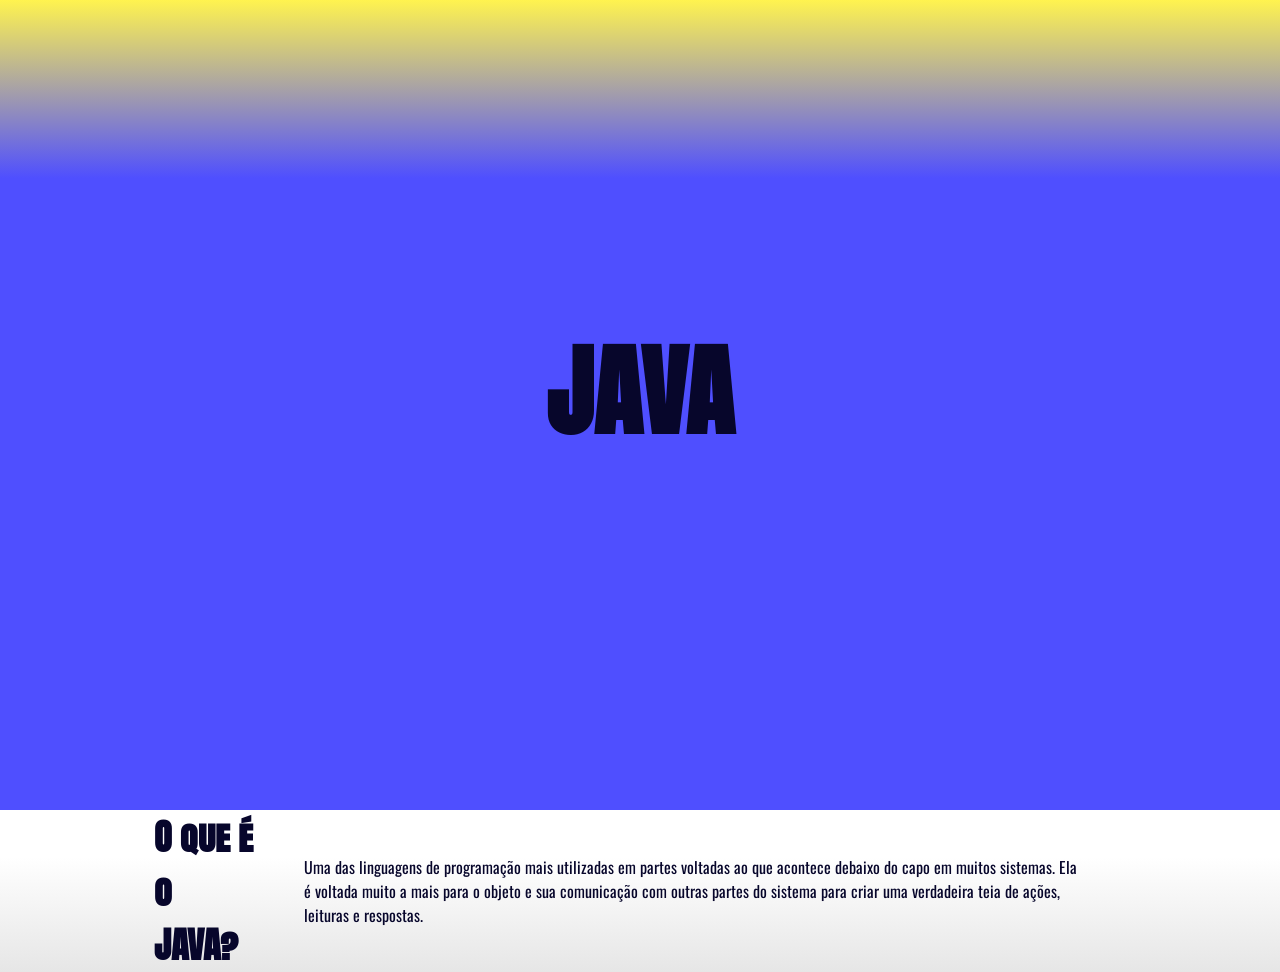
<file: src/pages/java.html>
<!DOCTYPE html>
<html lang="en">
<head>
    <meta charset="UTF-8">
    <meta name="viewport" content="width=device-width, initial-scale=1.0">
    <title>Java</title>
    <link rel="stylesheet" href="../styles/styles.css">
    <link rel="stylesheet" href="../styles/root.css">
    <link rel="preconnect" href="https://fonts.googleapis.com">
    <link rel="preconnect" href="https://fonts.gstatic.com" crossorigin>
    <link href="https://fonts.googleapis.com/css2?family=Oswald:wght@200..700&display=swap" rel="stylesheet">
    <link href="https://fonts.googleapis.com/css2?family=Caprasimo&display=swap" rel="stylesheet">
    <link href="https://fonts.googleapis.com/css2?family=Anton+SC&display=swap" rel="stylesheet">
</head>
<body>
    <main>
        <h1 class="mainText">JAVA</h1>
    </main>
    <div class="container alt">
        <h2>O que é o JAVA?</h2>
        <p>Uma das linguagens de programação mais utilizadas em partes voltadas ao que acontece debaixo do capo em muitos sistemas. Ela é voltada muito a mais para o objeto e sua comunicação com outras partes do sistema para criar uma verdadeira teia de ações, leituras e respostas.</p>
    </div>
</body>
</html>
</file>
<file: src/styles/styles.css>
header{
    display:flex;
    justify-content: center;
    align-items: center;
    width: inherit;
    height: 35px;
    background-color:white;
}

header p {
    color:#4f4fff;
    font-family: "Anton SC", sans-serif;
}

header a {
    font-family: "Caprasimo", serif;
    font-size: 20px;
    color: #4f4fff;
    font-style: italic;
    text-decoration: underline;
}

h1{
    font-size: 100px;
    font-family: "Anton SC", sans-serif;
    line-height: 78px;
}

h2{
    font-family: "Anton SC", sans-serif;
    font-size: 36px;
}

p{
    font-family: "Oswald", sans-serif;
}

#Oswald{ /*Forçado pq eu to poucas ideia*/
    font-family: "Oswald", sans-serif; 
}

main{
    display:flex;
    flex-direction: column;
    align-items: center;
    justify-content: center;
    width: inherit;
    position: relative;
    height: 90vh;
    background: #4F4FFF;
    background: linear-gradient(0deg,rgba(79, 79, 255, 1) 78%, rgba(255, 243, 79, 1) 100%);
    font-family: "Oswald", sans-serif;
}

.mainText{
    width: auto;
    color:#07062b;
    padding-bottom: 2%;
}

.floater{
    display:flex;
    position: absolute;
    flex-direction: column;
    left:7%;
    bottom:6%;
    background-color: rgb(0, 0, 0, 0.6);
    border-radius: 20px;    
    padding: 2%;
}

.floater p{
    width: 250px;
}

.floater p:nth-child(1){
    font-family: "Caprasimo", serif;
    font-size: 18px;
}

.floater p:nth-child(2){
    font-family: 'Courier New', Courier, monospace;
    color:greenyellow;
}

main p {
    color:white;
    font-family: "Oswald", sans-serif;
}

main a {
    color:#07062b;
    text-decoration: underline;
    font-family: "Oswald", sans-serif;
    margin: 0px 5px;
}

.waveContainer{
    display:flex;
    transform: rotateZ(-2deg);
    right:31%;
    top:45%;
    position: absolute;
    color:white;
}

main p{
    font-family: Arial, Helvetica, sans-serif;
    display: flex;
    position: relative;
}

#casagrandeBlob{
    display:flex;
    position: absolute;
    width: 40%;
    bottom:0;
    right: 0;
}

.waveText span {
    display: inline-block;
    font-family: "Caprasimo", serif;
    font-size: 125px;
    color:rgba(255, 243, 79, 1);
    animation: wave 1.3s ease-in-out infinite;
}

.waveText span:nth-child(1) {
    animation-delay: 0s;
}
.waveText span:nth-child(2) {
    animation-delay: 0.1s;
}
.waveText span:nth-child(3) {
    animation-delay: 0.2s;
}
.waveText span:nth-child(4) {
    animation-delay: 0.3s;
}
.waveText span:nth-child(5) {
    animation-delay: 0.4s;
}

@keyframes wave {
    0%, 100% {
        transform: translateY(0);
    }
    50% {
        transform: translateY(-15px);
    }
}

.recents, .general, .onboarding, .container{
    display: flex;
    flex-direction: column;
    justify-content: center;
    align-items: center;
    padding:2%;
    background-color: white;
}

.onboarding, .container{
    flex-direction: row;
    padding:0px 12% 0px 12%;
    background-color: #4f4fff;
    color:white;
}

.alt, .recents, .general{
    background: #e6e6e6;
    background: linear-gradient(0deg,rgba(230, 230, 230, 1) 0%, rgba(255, 255, 255, 1) 71%);; /*versão alternativa*/
    color:#07062b;
}

.onboarding p{
    padding-left: 5%;
    padding-right: 5%;
    color:white;
}

.container p{
    padding-left: 5%;
    padding-right: 5%;
    color:white;
}

.alt p{
    color:#07062b;
}

.flexGridRecents{
    display:grid;
    grid-template-columns: 1fr 1fr 1fr 1fr;
    gap: 75px;
    padding:1%;
}

.flexGridGeneral{
    display:grid;
    grid-template-columns: 1fr 1fr 1fr 1fr 1fr;
    grid-template-rows: 1fr 1fr 1fr 1fr;
    padding:1%;
    gap:15px;
}

#gridItem a{
    display:flex;
    flex-direction: column;
    justify-content: center;
    align-items: center;
}

#gridItem img{
    width:120px;
}

#gridItem p{
    font-family: 'Courier New', Courier, monospace;
}

.general{
    background: #e6e6e6;
    background: linear-gradient(0deg,rgba(230, 230, 230, 1) 0%, rgba(255, 255, 255, 1) 71%);
}
</file>
<file: src/styles/root.css>
*{
    padding: 0;
    margin:0;
    box-sizing: border-box;
    text-decoration: none;
    font-style: none;
}

html{
    width: vw;
    height: vh;
    background-color: rgb(187, 194, 199);
}

:root{
    --mainColor:#4f4fff;
    --auxColor:white;
    --auxColorBlack:#222247;
}
</file>
